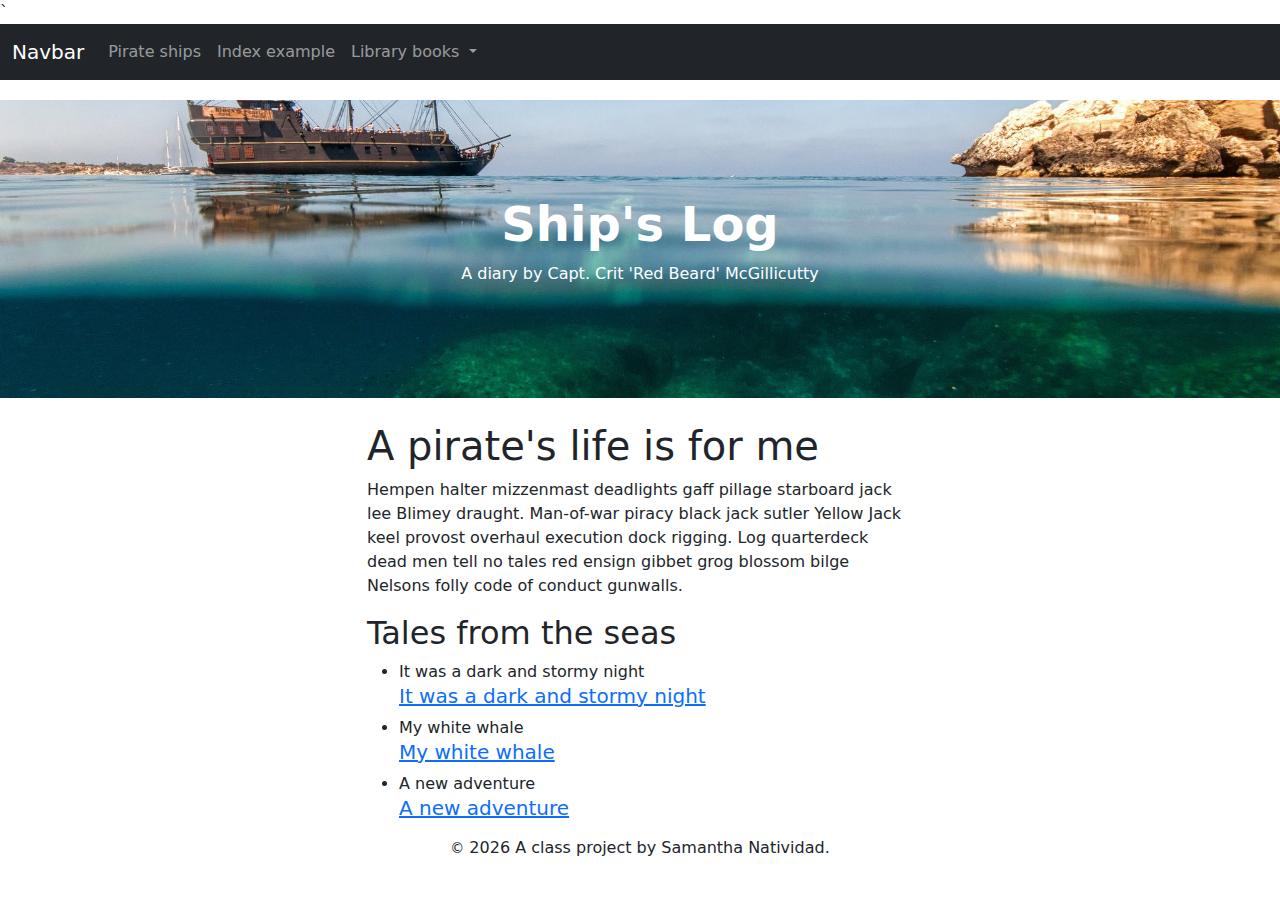
<file: docs/index.html>
<!DOCTYPE html>
<html lang="en">
  <!-- A Intro to Coding for Journalists class project -->
  <head>
    <title>Pirate Cove | Capt. McGillicutty's Ship's Log</title>
    `
    <meta name="description" content="Default description" />
    <meta charset="utf-8" />
    <meta http-equiv="X-UA-Compatible" content="IE=edge" />
    <meta
      name="viewport"
      content="width=device-width, initial-scale=1, maximum-scale=1"
    />
    <link rel="stylesheet" href="css/main.css" />
  </head>
  <body>
    <nav class="navbar navbar-expand-lg bg-dark" data-bs-theme="dark">
      <div class="container-fluid">
        <a class="navbar-brand" href="index.html">Navbar</a>
        <button
          class="navbar-toggler"
          type="button"
          data-bs-toggle="collapse"
          data-bs-target="#navbarNavDropdown"
          aria-controls="navbarNavDropdown"
          aria-expanded="false"
          aria-label="Toggle navigation"
        >
          <span class="navbar-toggler-icon"></span>
        </button>
        <div class="collapse navbar-collapse" id="navbarNavDropdown">
          <ul class="navbar-nav">
            <li class="nav-item">
              <a class="nav-link" href="pirate-ships.html">Pirate ships</a>
            </li>
            <li class="nav-item">
              <a class="nav-link" href="index-example.html">Index example</a>
            </li>

            <li class="nav-item dropdown">
              <a
                class="nav-link dropdown-toggle"
                href="#"
                id="navbarDropdownMenuLink"
                role="button"
                data-bs-toggle="dropdown"
                aria-expanded="false"
              >
                Library books
              </a>
              <ul
                class="dropdown-menu"
                aria-labelledby="navbarDropdownMenuLink"
              >
                <li>
                  <a class="dropdown-item" href="books/the-clown.html"
                    >The Clown</a
                  >
                </li>

                <li>
                  <a class="dropdown-item" href="books/the-shipping-news.html"
                    >The Shipping News</a
                  >
                </li>

                <li>
                  <a class="dropdown-item" href="books/the-hearing-trumpet.html"
                    >The Hearing Trumpet</a
                  >
                </li>
              </ul>
            </li>
          </ul>
        </div>
      </div>
    </nav>

    <div id="jumbo" class="p-5 mb-4 bg-light">
      <div class="container-fluid py-5 text-center">
        <h1 class="display-5 fw-bold">Ship's Log</h1>
        <p>A diary by Capt. Crit 'Red Beard' McGillicutty</p>
      </div>
    </div>

    <div class="container">
      <div class="row justify-content-center">
        <div class="col-12 col-md-8 col-lg-6">
          <h1>A pirate's life is for me</h1>
          <p>
            Hempen halter mizzenmast deadlights gaff pillage starboard jack lee
            Blimey draught. Man-of-war piracy black jack sutler Yellow Jack keel
            provost overhaul execution dock rigging. Log quarterdeck dead men
            tell no tales red ensign gibbet grog blossom bilge Nelsons folly
            code of conduct gunwalls.
          </p>
          <h2>Tales from the seas</h2>
          <ul>
            <li>
              <div>It was a dark and stormy night</div>
              <a href="blog/2019-10-18.html">
                <h5>It was a dark and stormy night</h5>
              </a>
            </li>

            <li>
              <div>My white whale</div>
              <a href="blog/2019-10-19.html">
                <h5>My white whale</h5>
              </a>
            </li>

            <li>
              <div>A new adventure</div>
              <a href="blog/2019-10-20.html">
                <h5>A new adventure</h5>
              </a>
            </li>
          </ul>
        </div>
      </div>
    </div>

    <footer>
      <p id="legal" class="center-block text-center">
        <small>&copy;</small> <span class="copyright-year"></span>
        A class project by Samantha Natividad.
      </p>
    </footer>

    <script src="js/jquery.js"></script>
    <script src="js/bootstrap.bundle.min.js"></script>
    <script src="js/scripts.js"></script>
  </body>
</html>
</file>
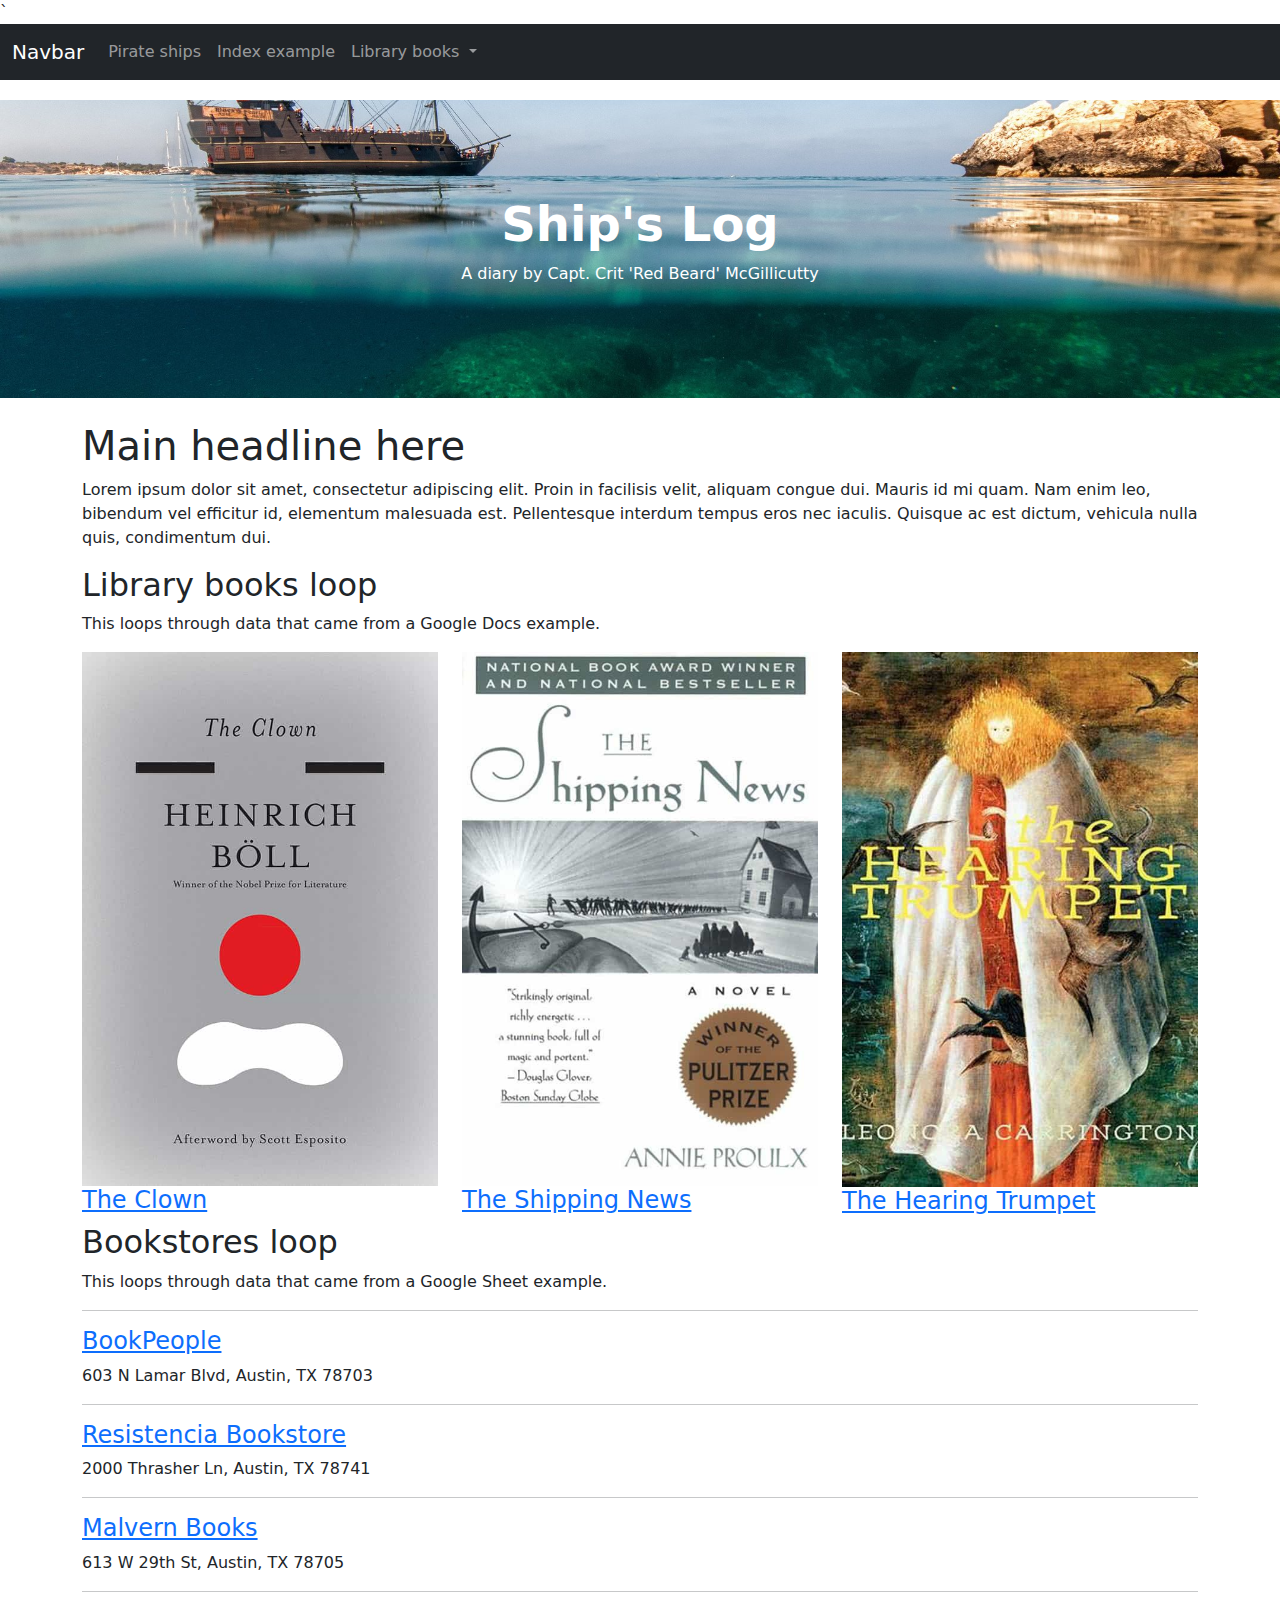
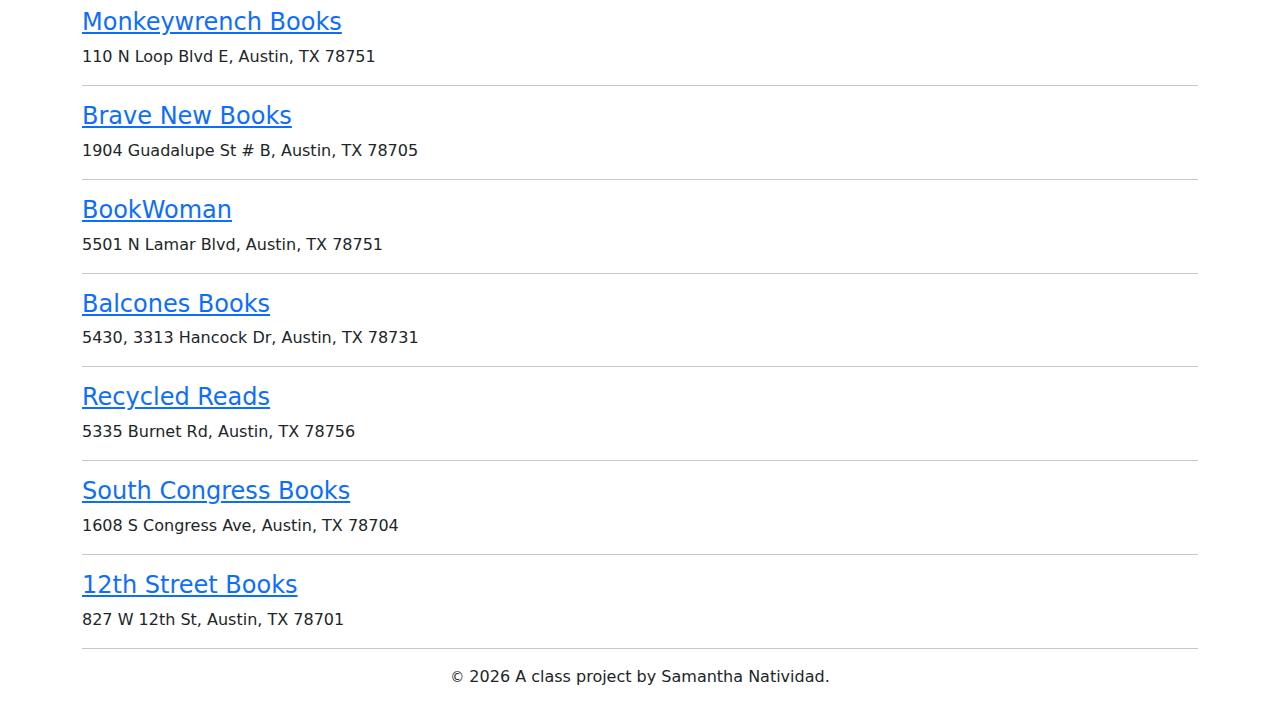
<file: docs/index-example.html>
<!DOCTYPE html>
<html lang="en">
  <!-- A Intro to Coding for Journalists class project -->
  <head>
    <title>Pirate Cove | Index page title</title>
    `
    <meta
      name="description"
      content="The index search description for this page goes here."
    />
    <meta charset="utf-8" />
    <meta http-equiv="X-UA-Compatible" content="IE=edge" />
    <meta
      name="viewport"
      content="width=device-width, initial-scale=1, maximum-scale=1"
    />
    <link rel="stylesheet" href="css/main.css" />
  </head>
  <body>
    <nav class="navbar navbar-expand-lg bg-dark" data-bs-theme="dark">
      <div class="container-fluid">
        <a class="navbar-brand" href="index.html">Navbar</a>
        <button
          class="navbar-toggler"
          type="button"
          data-bs-toggle="collapse"
          data-bs-target="#navbarNavDropdown"
          aria-controls="navbarNavDropdown"
          aria-expanded="false"
          aria-label="Toggle navigation"
        >
          <span class="navbar-toggler-icon"></span>
        </button>
        <div class="collapse navbar-collapse" id="navbarNavDropdown">
          <ul class="navbar-nav">
            <li class="nav-item">
              <a class="nav-link" href="pirate-ships.html">Pirate ships</a>
            </li>
            <li class="nav-item">
              <a class="nav-link" href="index-example.html">Index example</a>
            </li>

            <li class="nav-item dropdown">
              <a
                class="nav-link dropdown-toggle"
                href="#"
                id="navbarDropdownMenuLink"
                role="button"
                data-bs-toggle="dropdown"
                aria-expanded="false"
              >
                Library books
              </a>
              <ul
                class="dropdown-menu"
                aria-labelledby="navbarDropdownMenuLink"
              >
                <li>
                  <a class="dropdown-item" href="books/the-clown.html"
                    >The Clown</a
                  >
                </li>

                <li>
                  <a class="dropdown-item" href="books/the-shipping-news.html"
                    >The Shipping News</a
                  >
                </li>

                <li>
                  <a class="dropdown-item" href="books/the-hearing-trumpet.html"
                    >The Hearing Trumpet</a
                  >
                </li>
              </ul>
            </li>
          </ul>
        </div>
      </div>
    </nav>

    <div id="jumbo" class="p-5 mb-4 bg-light">
      <div class="container-fluid py-5 text-center">
        <h1 class="display-5 fw-bold">Ship's Log</h1>
        <p>A diary by Capt. Crit 'Red Beard' McGillicutty</p>
      </div>
    </div>

    <div class="container">
      <h1>Main headline here</h1>
      <p>
        Lorem ipsum dolor sit amet, consectetur adipiscing elit. Proin in
        facilisis velit, aliquam congue dui. Mauris id mi quam. Nam enim leo,
        bibendum vel efficitur id, elementum malesuada est. Pellentesque
        interdum tempus eros nec iaculis. Quisque ac est dictum, vehicula nulla
        quis, condimentum dui.
      </p>
      <h2>Library books loop</h2>
      <p>This loops through data that came from a Google Docs example.</p>
      <div class="row">
        <div class="col">
          <img src="img/the-clown.jpg" alt="" class="img-fluid" />
          <h3><a href="books/the-clown.html">The Clown</a></h3>
        </div>

        <div class="col">
          <img src="img/the-shipping-news.jpg" alt="" class="img-fluid" />
          <h3><a href="books/the-shipping-news.html">The Shipping News</a></h3>
        </div>

        <div class="col">
          <img src="img/the-hearing-trumpet.jpg" alt="" class="img-fluid" />
          <h3>
            <a href="books/the-hearing-trumpet.html">The Hearing Trumpet</a>
          </h3>
        </div>
      </div>
      <h2>Bookstores loop</h2>
      <p>This loops through data that came from a Google Sheet example.</p>
      <hr />

      <h3>
        <a href="https://www.bookpeople.com/" target="_blank">BookPeople</a>
      </h3>
      <p>603 N Lamar Blvd, Austin, TX 78703</p>
      <hr />

      <h3>
        <a href="https://www.resistenciabooks.com/" target="_blank"
          >Resistencia Bookstore</a
        >
      </h3>
      <p>2000 Thrasher Ln, Austin, TX 78741</p>
      <hr />

      <h3>
        <a href="http://malvernbooks.com/" target="_blank">Malvern Books</a>
      </h3>
      <p>613 W 29th St, Austin, TX 78705</p>
      <hr />

      <h3>
        <a href="https://www.monkeywrenchbooks.org/" target="_blank"
          >Monkeywrench Books</a
        >
      </h3>
      <p>110 N Loop Blvd E, Austin, TX 78751</p>
      <hr />

      <h3>
        <a href="https://www.facebook.com/bravenewbookstore/" target="_blank"
          >Brave New Books</a
        >
      </h3>
      <p>1904 Guadalupe St # B, Austin, TX 78705</p>
      <hr />

      <h3>
        <a href="https://www.ebookwoman.com/" target="_blank">BookWoman</a>
      </h3>
      <p>5501 N Lamar Blvd, Austin, TX 78751</p>
      <hr />

      <h3>
        <a href="https://balconesbooks.com/" target="_blank">Balcones Books</a>
      </h3>
      <p>5430, 3313 Hancock Dr, Austin, TX 78731</p>
      <hr />

      <h3>
        <a href="http://library.austintexas.gov/recycled-reads" target="_blank"
          >Recycled Reads</a
        >
      </h3>
      <p>5335 Burnet Rd, Austin, TX 78756</p>
      <hr />

      <h3>
        <a href="https://southcongressbooks.com/" target="_blank"
          >South Congress Books</a
        >
      </h3>
      <p>1608 S Congress Ave, Austin, TX 78704</p>
      <hr />

      <h3>
        <a href="https://www.12thstreetbooks.com/" target="_blank"
          >12th Street Books</a
        >
      </h3>
      <p>827 W 12th St, Austin, TX 78701</p>
      <hr />
    </div>

    <footer>
      <p id="legal" class="center-block text-center">
        <small>&copy;</small> <span class="copyright-year"></span>
        A class project by Samantha Natividad.
      </p>
    </footer>

    <script src="js/jquery.js"></script>
    <script src="js/bootstrap.bundle.min.js"></script>
    <script src="js/scripts.js"></script>
  </body>
</html>
</file>
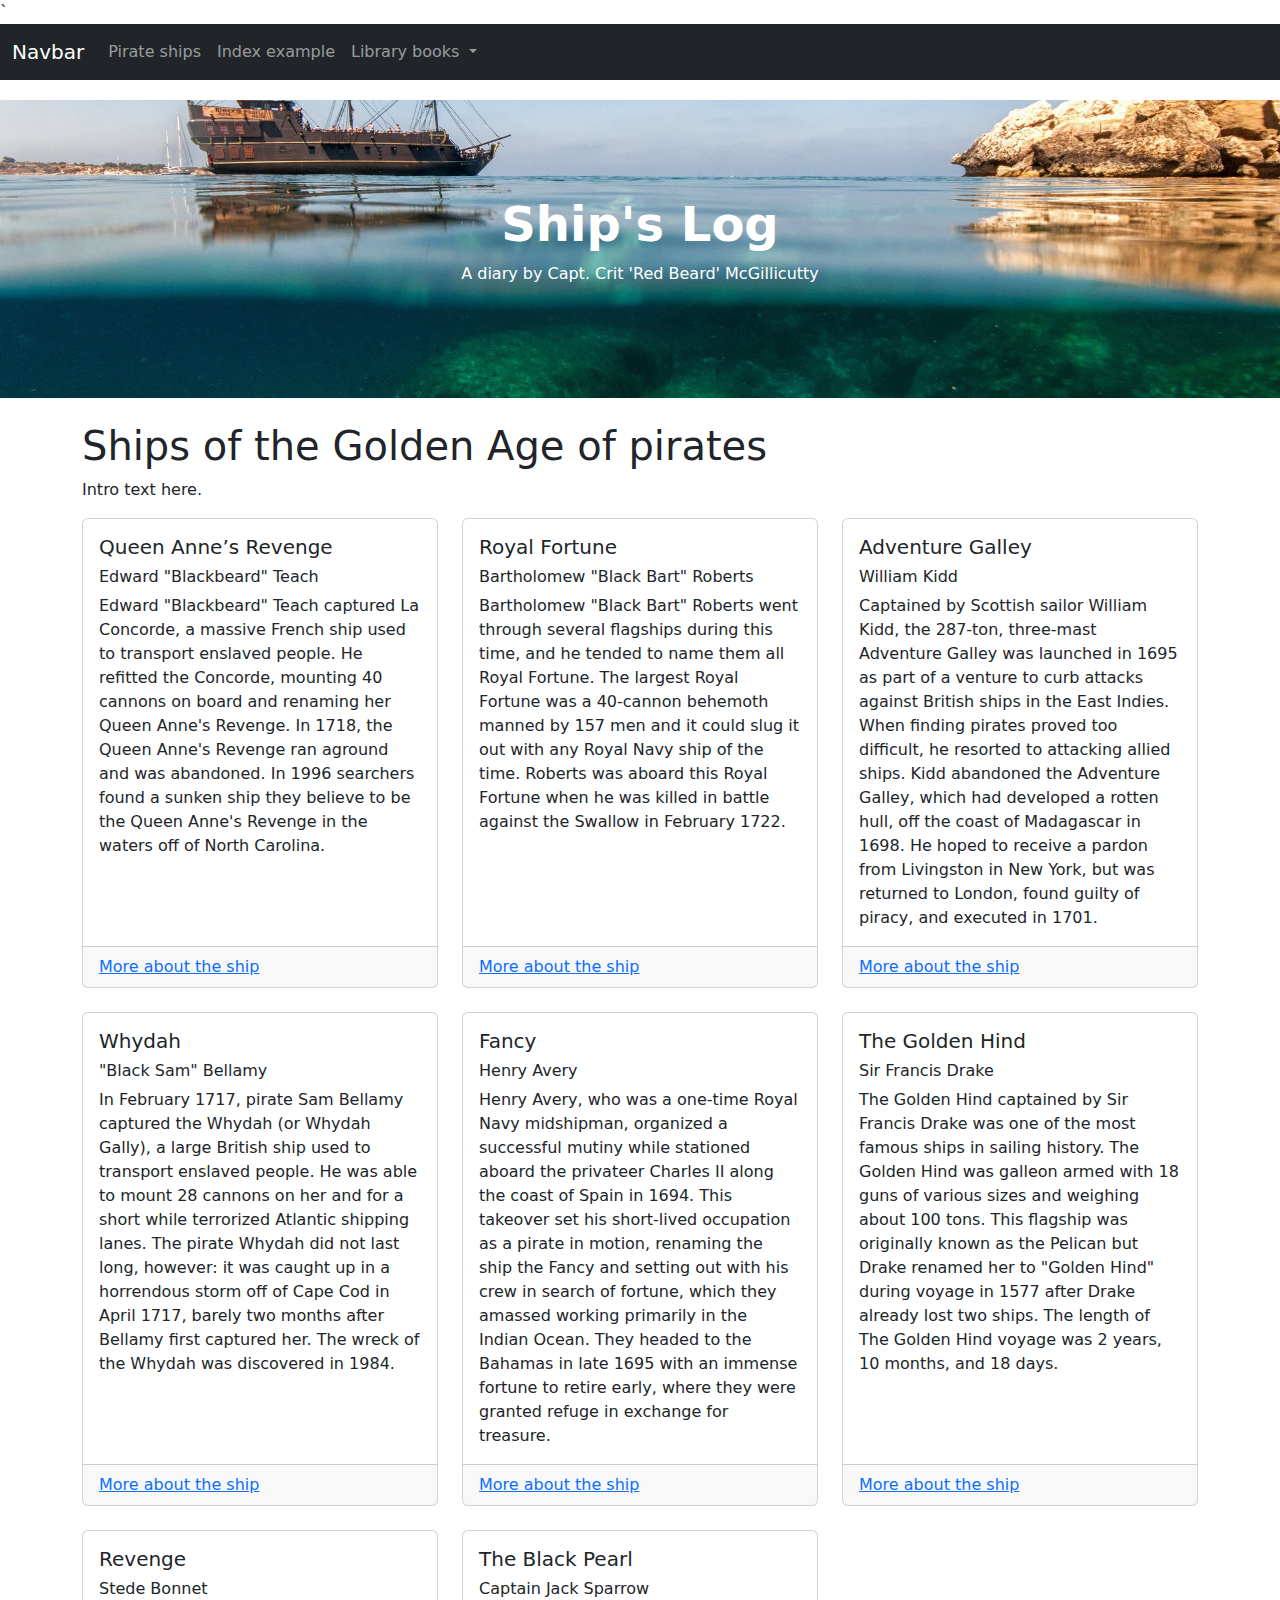
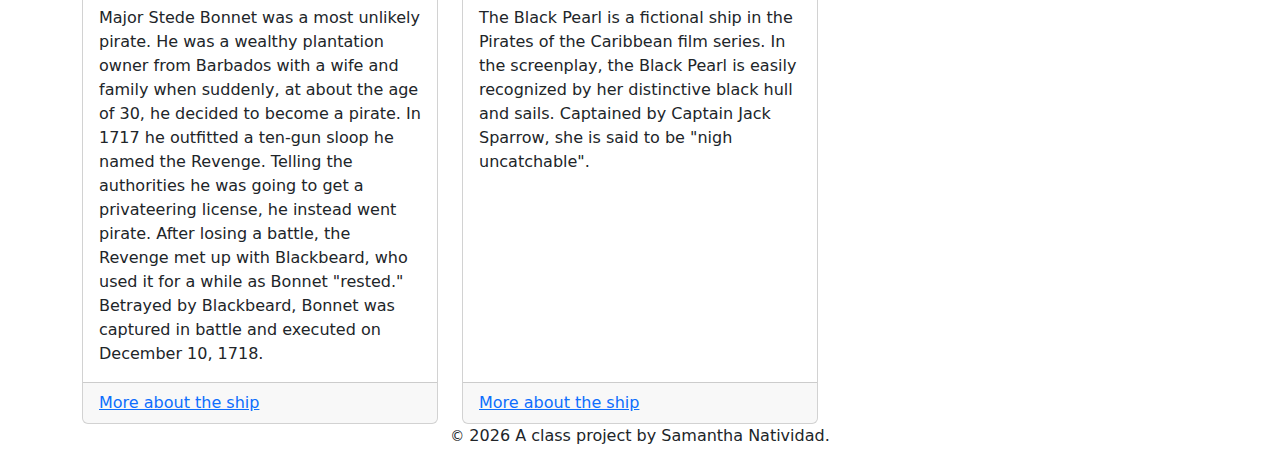
<file: docs/pirate-ships.html>
<!DOCTYPE html>
<html lang="en">
  <!-- A Intro to Coding for Journalists class project -->
  <head>
    <title>Pirate Cove | Pirate ships</title>
    `
    <meta
      name="description"
      content="A list of pirate ships of lore from fact and fiction."
    />
    <meta charset="utf-8" />
    <meta http-equiv="X-UA-Compatible" content="IE=edge" />
    <meta
      name="viewport"
      content="width=device-width, initial-scale=1, maximum-scale=1"
    />
    <link rel="stylesheet" href="css/main.css" />
  </head>
  <body>
    <nav class="navbar navbar-expand-lg bg-dark" data-bs-theme="dark">
      <div class="container-fluid">
        <a class="navbar-brand" href="index.html">Navbar</a>
        <button
          class="navbar-toggler"
          type="button"
          data-bs-toggle="collapse"
          data-bs-target="#navbarNavDropdown"
          aria-controls="navbarNavDropdown"
          aria-expanded="false"
          aria-label="Toggle navigation"
        >
          <span class="navbar-toggler-icon"></span>
        </button>
        <div class="collapse navbar-collapse" id="navbarNavDropdown">
          <ul class="navbar-nav">
            <li class="nav-item">
              <a class="nav-link" href="pirate-ships.html">Pirate ships</a>
            </li>
            <li class="nav-item">
              <a class="nav-link" href="index-example.html">Index example</a>
            </li>

            <li class="nav-item dropdown">
              <a
                class="nav-link dropdown-toggle"
                href="#"
                id="navbarDropdownMenuLink"
                role="button"
                data-bs-toggle="dropdown"
                aria-expanded="false"
              >
                Library books
              </a>
              <ul
                class="dropdown-menu"
                aria-labelledby="navbarDropdownMenuLink"
              >
                <li>
                  <a class="dropdown-item" href="books/the-clown.html"
                    >The Clown</a
                  >
                </li>

                <li>
                  <a class="dropdown-item" href="books/the-shipping-news.html"
                    >The Shipping News</a
                  >
                </li>

                <li>
                  <a class="dropdown-item" href="books/the-hearing-trumpet.html"
                    >The Hearing Trumpet</a
                  >
                </li>
              </ul>
            </li>
          </ul>
        </div>
      </div>
    </nav>

    <div id="jumbo" class="p-5 mb-4 bg-light">
      <div class="container-fluid py-5 text-center">
        <h1 class="display-5 fw-bold">Ship's Log</h1>
        <p>A diary by Capt. Crit 'Red Beard' McGillicutty</p>
      </div>
    </div>

    <article class="container">
      <h1>Ships of the Golden Age of pirates</h1>
      <p>Intro text here.</p>
      <div class="row row-cols-1 row-cols-md-2 g-4 row-cols-lg-3">
        <div class="col">
          <div class="card h-100">
            <div class="card-body">
              <h5 class="card-title">Queen Anne’s Revenge</h5>
              <h6>Edward &quot;Blackbeard&quot; Teach</h6>
              <p class="card-text">
                Edward &quot;Blackbeard&quot; Teach captured La Concorde, a
                massive French ship used to transport enslaved people. He
                refitted the Concorde, mounting 40 cannons on board and renaming
                her Queen Anne&#39;s Revenge. In 1718, the Queen Anne&#39;s
                Revenge ran aground and was abandoned. In 1996 searchers found a
                sunken ship they believe to be the Queen Anne&#39;s Revenge in
                the waters off of North Carolina.
              </p>
            </div>
            <div class="card-footer">
              <a
                href="https://www.thoughtco.com/famous-pirate-ships-2136286"
                class="card-link"
                >More about the ship</a
              >
            </div>
          </div>
        </div>

        <div class="col">
          <div class="card h-100">
            <div class="card-body">
              <h5 class="card-title">Royal Fortune</h5>
              <h6>Bartholomew &quot;Black Bart&quot; Roberts</h6>
              <p class="card-text">
                Bartholomew &quot;Black Bart&quot; Roberts went through several
                flagships during this time, and he tended to name them all Royal
                Fortune. The largest Royal Fortune was a 40-cannon behemoth
                manned by 157 men and it could slug it out with any Royal Navy
                ship of the time. Roberts was aboard this ​Royal Fortune when he
                was killed in battle against the Swallow in February 1722.
              </p>
            </div>
            <div class="card-footer">
              <a
                href="https://www.thoughtco.com/famous-pirate-ships-2136286"
                class="card-link"
                >More about the ship</a
              >
            </div>
          </div>
        </div>

        <div class="col">
          <div class="card h-100">
            <div class="card-body">
              <h5 class="card-title">Adventure Galley</h5>
              <h6>William Kidd</h6>
              <p class="card-text">
                Captained by Scottish sailor William Kidd, the 287-ton,
                three-mast Adventure Galley was launched in 1695 as part of a
                venture to curb attacks against British ships in the East
                Indies. When finding pirates proved too difficult, he resorted
                to attacking allied ships. Kidd abandoned the Adventure Galley,
                which had developed a rotten hull, off the coast of Madagascar
                in 1698. He hoped to receive a pardon from Livingston in New
                York, but was returned to London, found guilty of piracy, and
                executed in 1701.
              </p>
            </div>
            <div class="card-footer">
              <a
                href="https://www.mentalfloss.com/article/21557/6-famous-pirate-ships"
                class="card-link"
                >More about the ship</a
              >
            </div>
          </div>
        </div>

        <div class="col">
          <div class="card h-100">
            <div class="card-body">
              <h5 class="card-title">Whydah</h5>
              <h6>&quot;Black Sam&quot; Bellamy</h6>
              <p class="card-text">
                In February 1717, pirate Sam Bellamy captured the Whydah (or
                Whydah Gally), a large British ship used to transport enslaved
                people. He was able to mount 28 cannons on her and for a short
                while terrorized Atlantic shipping lanes. The pirate Whydah did
                not last long, however: it was caught up in a horrendous storm
                off of Cape Cod in April 1717, barely two months after Bellamy
                first captured her. The wreck of the Whydah was discovered in
                1984.
              </p>
            </div>
            <div class="card-footer">
              <a
                href="https://www.thoughtco.com/famous-pirate-ships-2136286"
                class="card-link"
                >More about the ship</a
              >
            </div>
          </div>
        </div>

        <div class="col">
          <div class="card h-100">
            <div class="card-body">
              <h5 class="card-title">Fancy</h5>
              <h6>Henry Avery</h6>
              <p class="card-text">
                Henry Avery, who was a one-time Royal Navy midshipman, organized
                a successful mutiny while stationed aboard the privateer Charles
                II along the coast of Spain in 1694. This takeover set his
                short-lived occupation as a pirate in motion, renaming the ship
                the Fancy and setting out with his crew in search of fortune,
                which they amassed working primarily in the Indian Ocean. They
                headed to the Bahamas in late 1695 with an immense fortune to
                retire early, where they were granted refuge in exchange for
                treasure.
              </p>
            </div>
            <div class="card-footer">
              <a
                href="https://www.pirateshowcancun.com/blog/scurvy-pirate-history/famous-pirate-ships-in-history/"
                class="card-link"
                >More about the ship</a
              >
            </div>
          </div>
        </div>

        <div class="col">
          <div class="card h-100">
            <div class="card-body">
              <h5 class="card-title">The Golden Hind</h5>
              <h6>Sir Francis Drake</h6>
              <p class="card-text">
                The Golden Hind captained by Sir Francis Drake was one of the
                most famous ships in sailing history. The Golden Hind was
                galleon armed with 18 guns of various sizes and weighing about
                100 tons. This flagship was originally known as the Pelican but
                Drake renamed her to &quot;Golden Hind&quot; during voyage in
                1577 after Drake already lost two ships. The length of The
                Golden Hind voyage was 2 years, 10 months, and 18 days.
              </p>
            </div>
            <div class="card-footer">
              <a
                href="http://www.thewayofthepirates.com/pirate-features/famous-pirate-ships/"
                class="card-link"
                >More about the ship</a
              >
            </div>
          </div>
        </div>

        <div class="col">
          <div class="card h-100">
            <div class="card-body">
              <h5 class="card-title">Revenge</h5>
              <h6>Stede Bonnet</h6>
              <p class="card-text">
                Major Stede Bonnet was a most unlikely pirate. He was a wealthy
                plantation owner from Barbados with a wife and family when
                suddenly, at about the age of 30, he decided to become a pirate.
                In 1717 he outfitted a ten-gun sloop he named the Revenge.
                Telling the authorities he was going to get a privateering
                license, he instead went pirate. After losing a battle, the
                Revenge met up with Blackbeard, who used it for a while as
                Bonnet &quot;rested.&quot; Betrayed by Blackbeard, Bonnet was
                captured in battle and executed on December 10, 1718.
              </p>
            </div>
            <div class="card-footer">
              <a
                href="https://www.thoughtco.com/famous-pirate-ships-2136286"
                class="card-link"
                >More about the ship</a
              >
            </div>
          </div>
        </div>

        <div class="col">
          <div class="card h-100">
            <div class="card-body">
              <h5 class="card-title">The Black Pearl</h5>
              <h6>Captain Jack Sparrow</h6>
              <p class="card-text">
                The Black Pearl is a fictional ship in the Pirates of the
                Caribbean film series. In the screenplay, the Black Pearl is
                easily recognized by her distinctive black hull and sails.
                Captained by Captain Jack Sparrow, she is said to be &quot;nigh
                uncatchable&quot;.
              </p>
            </div>
            <div class="card-footer">
              <a
                href="https://en.wikipedia.org/wiki/Black_Pearl"
                class="card-link"
                >More about the ship</a
              >
            </div>
          </div>
        </div>
      </div>
    </article>

    <footer>
      <p id="legal" class="center-block text-center">
        <small>&copy;</small> <span class="copyright-year"></span>
        A class project by Samantha Natividad.
      </p>
    </footer>

    <script src="js/jquery.js"></script>
    <script src="js/bootstrap.bundle.min.js"></script>
    <script src="js/scripts.js"></script>
  </body>
</html>
</file>
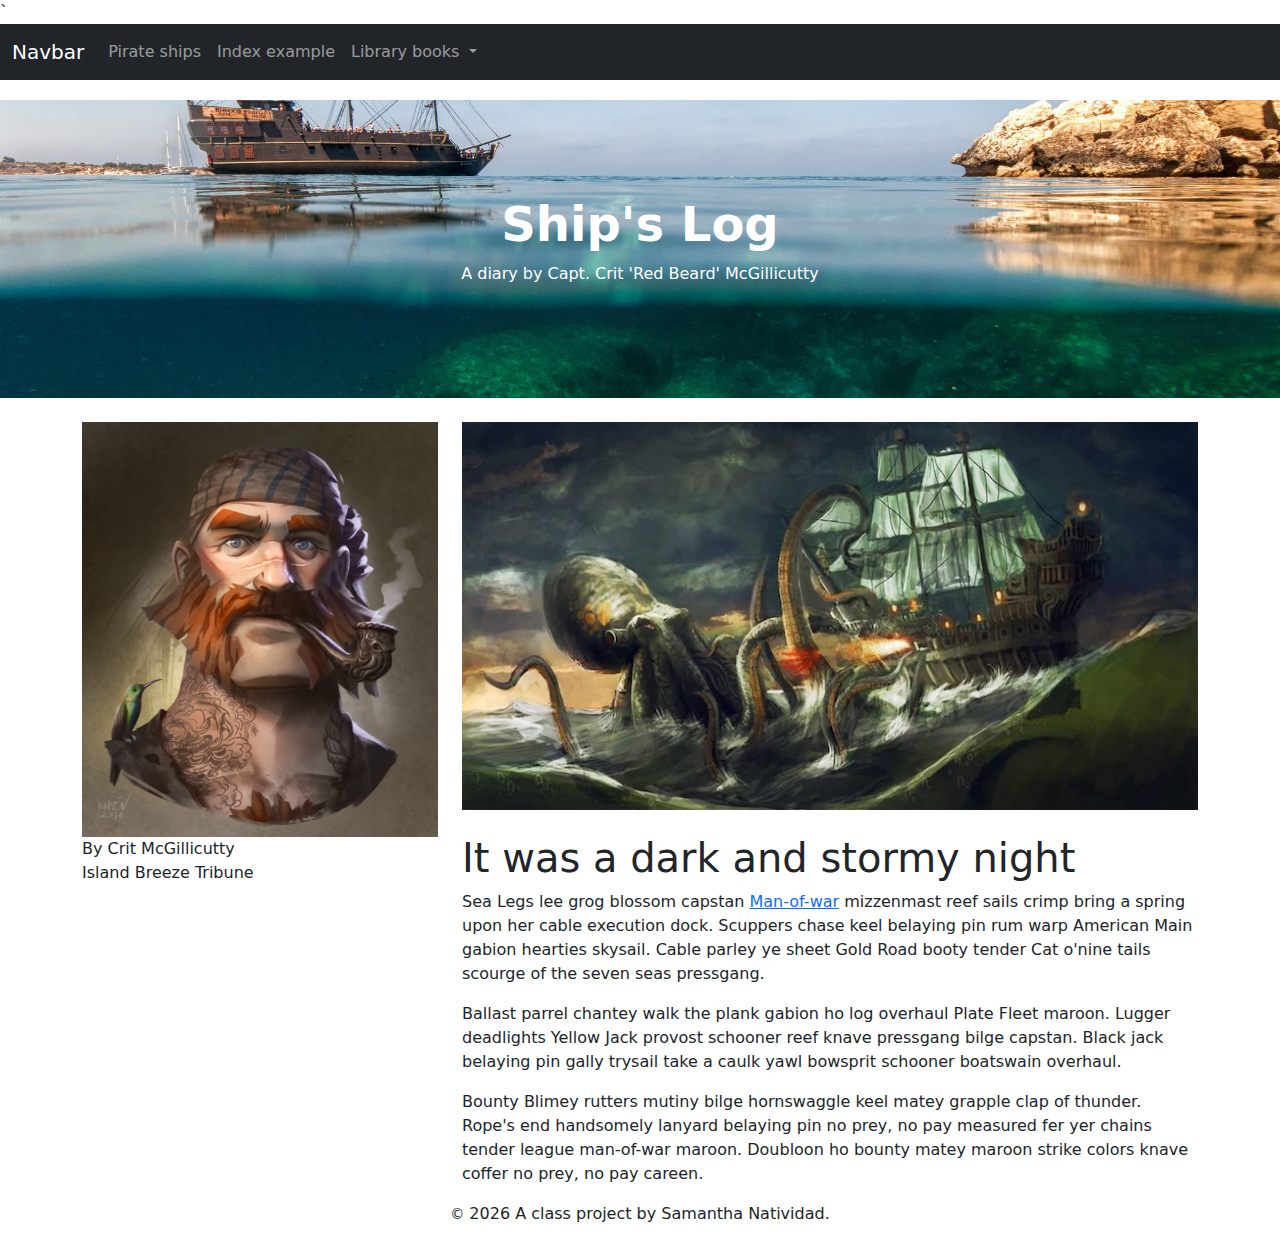
<file: docs/blog/2019-10-18.html>
<!DOCTYPE html>
<html lang="en">
  <!-- A Intro to Coding for Journalists class project -->
  <head>
    <title>Pirate Cove | It was a dark and stormy night</title>
    `
    <meta
      name="description"
      content="It was a dark and stormy night by Capt. Crit McGillicutty"
    />
    <meta charset="utf-8" />
    <meta http-equiv="X-UA-Compatible" content="IE=edge" />
    <meta
      name="viewport"
      content="width=device-width, initial-scale=1, maximum-scale=1"
    />
    <link rel="stylesheet" href="../css/main.css" />
  </head>
  <body>
    <nav class="navbar navbar-expand-lg bg-dark" data-bs-theme="dark">
      <div class="container-fluid">
        <a class="navbar-brand" href="../index.html">Navbar</a>
        <button
          class="navbar-toggler"
          type="button"
          data-bs-toggle="collapse"
          data-bs-target="#navbarNavDropdown"
          aria-controls="navbarNavDropdown"
          aria-expanded="false"
          aria-label="Toggle navigation"
        >
          <span class="navbar-toggler-icon"></span>
        </button>
        <div class="collapse navbar-collapse" id="navbarNavDropdown">
          <ul class="navbar-nav">
            <li class="nav-item">
              <a class="nav-link" href="../pirate-ships.html">Pirate ships</a>
            </li>
            <li class="nav-item">
              <a class="nav-link" href="../index-example.html">Index example</a>
            </li>

            <li class="nav-item dropdown">
              <a
                class="nav-link dropdown-toggle"
                href="#"
                id="navbarDropdownMenuLink"
                role="button"
                data-bs-toggle="dropdown"
                aria-expanded="false"
              >
                Library books
              </a>
              <ul
                class="dropdown-menu"
                aria-labelledby="navbarDropdownMenuLink"
              >
                <li>
                  <a class="dropdown-item" href="../books/the-clown.html"
                    >The Clown</a
                  >
                </li>

                <li>
                  <a
                    class="dropdown-item"
                    href="../books/the-shipping-news.html"
                    >The Shipping News</a
                  >
                </li>

                <li>
                  <a
                    class="dropdown-item"
                    href="../books/the-hearing-trumpet.html"
                    >The Hearing Trumpet</a
                  >
                </li>
              </ul>
            </li>
          </ul>
        </div>
      </div>
    </nav>

    <div id="jumbo" class="p-5 mb-4 bg-light">
      <div class="container-fluid py-5 text-center">
        <h1 class="display-5 fw-bold">Ship's Log</h1>
        <p>A diary by Capt. Crit 'Red Beard' McGillicutty</p>
      </div>
    </div>

    <article class="container">
      <div class="row">
        <div class="col-sm-4">
          <img
            src="../img/pirate.jpg"
            alt="pirate character"
            class="img-fluid"
          />
          <p class="byline">
            By Crit McGillicutty<br />
            <span>Island Breeze Tribune</span>
          </p>
          <hr class="d-sm-none" />
        </div>
        <div class="col-sm-8">
          <img src="../img/kraken01.jpg" alt="" class="img-fluid mb-4" />
          <h1>It was a dark and stormy night</h1>

          <p>
            Sea Legs lee grog blossom capstan
            <a href="https://en.wikipedia.org/wiki/Portuguese_man_o%27_war"
              >Man-of-war</a
            >
            mizzenmast reef sails crimp bring a spring upon her cable execution
            dock. Scuppers chase keel belaying pin rum warp American Main gabion
            hearties skysail. Cable parley ye sheet Gold Road booty tender Cat
            o'nine tails scourge of the seven seas pressgang.
          </p>

          <p>
            Ballast parrel chantey walk the plank gabion ho log overhaul Plate
            Fleet maroon. Lugger deadlights Yellow Jack provost schooner reef
            knave pressgang bilge capstan. Black jack belaying pin gally trysail
            take a caulk yawl bowsprit schooner boatswain overhaul.
          </p>

          <p>
            Bounty Blimey rutters mutiny bilge hornswaggle keel matey grapple
            clap of thunder. Rope's end handsomely lanyard belaying pin no prey,
            no pay measured fer yer chains tender league man-of-war maroon.
            Doubloon ho bounty matey maroon strike colors knave coffer no prey,
            no pay careen.
          </p>
        </div>
      </div>
    </article>

    <footer>
      <p id="legal" class="center-block text-center">
        <small>&copy;</small> <span class="copyright-year"></span>
        A class project by Samantha Natividad.
      </p>
    </footer>

    <script src="../js/jquery.js"></script>
    <script src="../js/bootstrap.bundle.min.js"></script>
    <script src="../js/scripts.js"></script>
  </body>
</html>
</file>
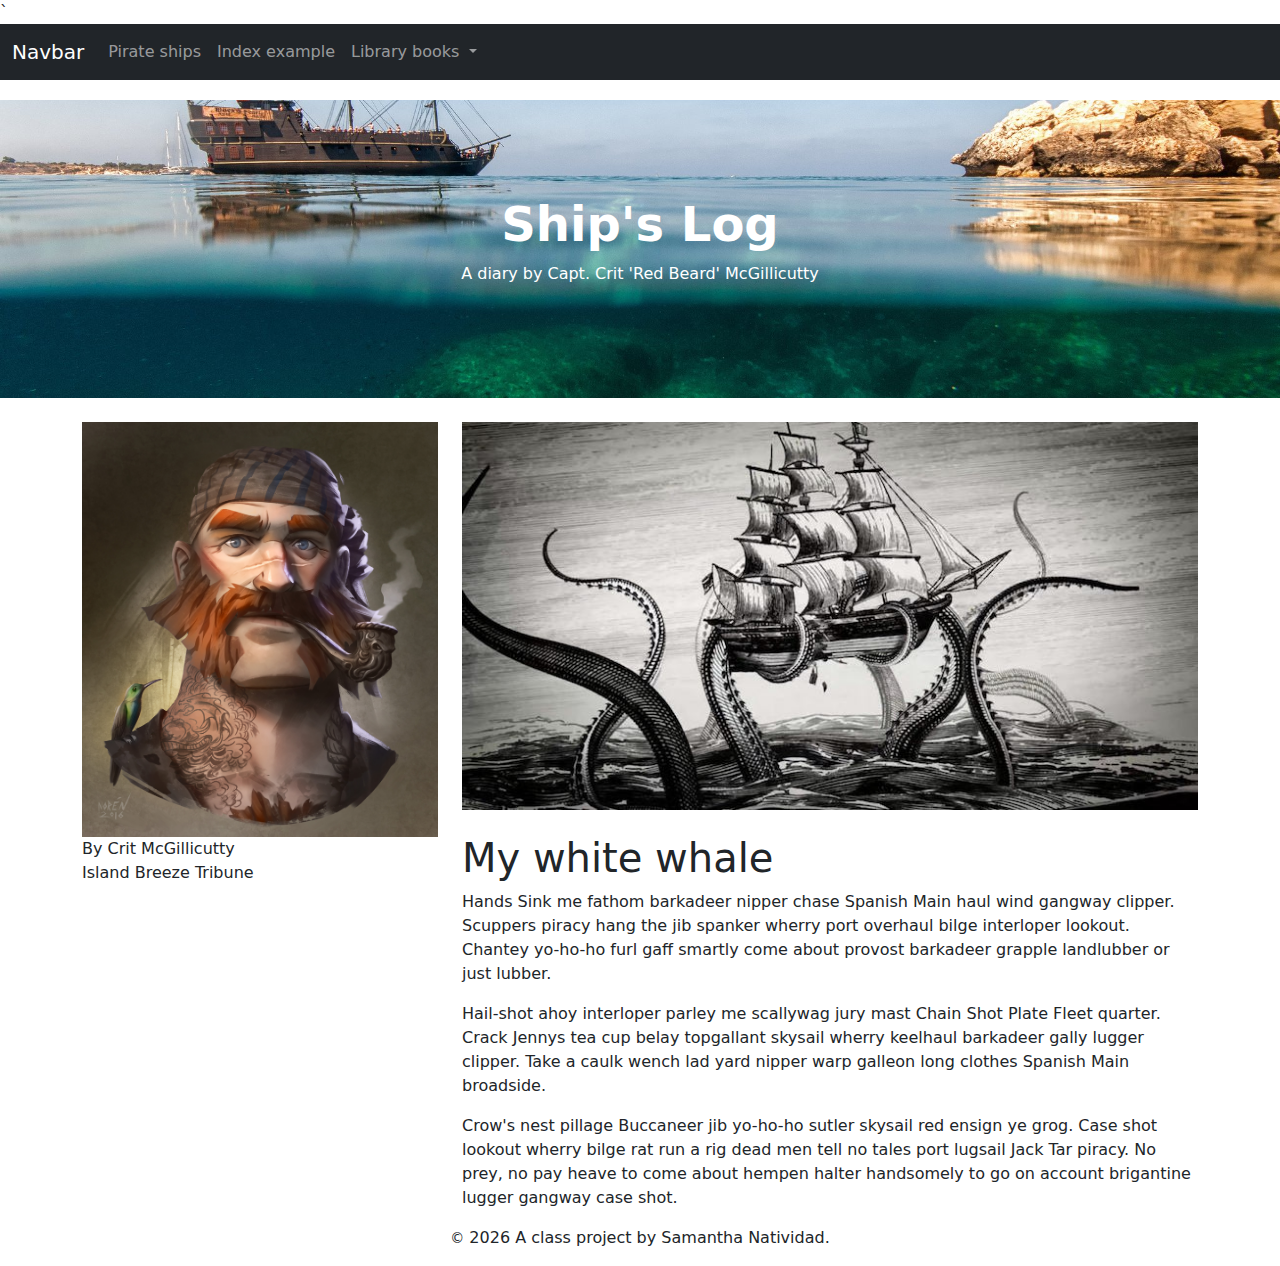
<file: docs/blog/2019-10-19.html>
<!DOCTYPE html>
<html lang="en">
  <!-- A Intro to Coding for Journalists class project -->
  <head>
    <title>Pirate Cove | My white whale</title>
    `
    <meta
      name="description"
      content="My white whale by Capt. Crit McGillicutty"
    />
    <meta charset="utf-8" />
    <meta http-equiv="X-UA-Compatible" content="IE=edge" />
    <meta
      name="viewport"
      content="width=device-width, initial-scale=1, maximum-scale=1"
    />
    <link rel="stylesheet" href="../css/main.css" />
  </head>
  <body>
    <nav class="navbar navbar-expand-lg bg-dark" data-bs-theme="dark">
      <div class="container-fluid">
        <a class="navbar-brand" href="../index.html">Navbar</a>
        <button
          class="navbar-toggler"
          type="button"
          data-bs-toggle="collapse"
          data-bs-target="#navbarNavDropdown"
          aria-controls="navbarNavDropdown"
          aria-expanded="false"
          aria-label="Toggle navigation"
        >
          <span class="navbar-toggler-icon"></span>
        </button>
        <div class="collapse navbar-collapse" id="navbarNavDropdown">
          <ul class="navbar-nav">
            <li class="nav-item">
              <a class="nav-link" href="../pirate-ships.html">Pirate ships</a>
            </li>
            <li class="nav-item">
              <a class="nav-link" href="../index-example.html">Index example</a>
            </li>

            <li class="nav-item dropdown">
              <a
                class="nav-link dropdown-toggle"
                href="#"
                id="navbarDropdownMenuLink"
                role="button"
                data-bs-toggle="dropdown"
                aria-expanded="false"
              >
                Library books
              </a>
              <ul
                class="dropdown-menu"
                aria-labelledby="navbarDropdownMenuLink"
              >
                <li>
                  <a class="dropdown-item" href="../books/the-clown.html"
                    >The Clown</a
                  >
                </li>

                <li>
                  <a
                    class="dropdown-item"
                    href="../books/the-shipping-news.html"
                    >The Shipping News</a
                  >
                </li>

                <li>
                  <a
                    class="dropdown-item"
                    href="../books/the-hearing-trumpet.html"
                    >The Hearing Trumpet</a
                  >
                </li>
              </ul>
            </li>
          </ul>
        </div>
      </div>
    </nav>

    <div id="jumbo" class="p-5 mb-4 bg-light">
      <div class="container-fluid py-5 text-center">
        <h1 class="display-5 fw-bold">Ship's Log</h1>
        <p>A diary by Capt. Crit 'Red Beard' McGillicutty</p>
      </div>
    </div>

    <article class="container">
      <div class="row">
        <div class="col-sm-4">
          <img
            src="../img/pirate.jpg"
            alt="pirate character"
            class="img-fluid"
          />
          <p class="byline">
            By Crit McGillicutty<br />
            <span>Island Breeze Tribune</span>
          </p>
          <hr class="d-sm-none" />
        </div>
        <div class="col-sm-8">
          <img src="../img/kraken02.jpg" alt="" class="img-fluid mb-4" />
          <h1>My white whale</h1>

          <p>
            Hands Sink me fathom barkadeer nipper chase Spanish Main haul wind
            gangway clipper. Scuppers piracy hang the jib spanker wherry port
            overhaul bilge interloper lookout. Chantey yo-ho-ho furl gaff
            smartly come about provost barkadeer grapple landlubber or just
            lubber.
          </p>

          <p>
            Hail-shot ahoy interloper parley me scallywag jury mast Chain Shot
            Plate Fleet quarter. Crack Jennys tea cup belay topgallant skysail
            wherry keelhaul barkadeer gally lugger clipper. Take a caulk wench
            lad yard nipper warp galleon long clothes Spanish Main broadside.
          </p>

          <p>
            Crow's nest pillage Buccaneer jib yo-ho-ho sutler skysail red ensign
            ye grog. Case shot lookout wherry bilge rat run a rig dead men tell
            no tales port lugsail Jack Tar piracy. No prey, no pay heave to come
            about hempen halter handsomely to go on account brigantine lugger
            gangway case shot.
          </p>
        </div>
      </div>
    </article>

    <footer>
      <p id="legal" class="center-block text-center">
        <small>&copy;</small> <span class="copyright-year"></span>
        A class project by Samantha Natividad.
      </p>
    </footer>

    <script src="../js/jquery.js"></script>
    <script src="../js/bootstrap.bundle.min.js"></script>
    <script src="../js/scripts.js"></script>
  </body>
</html>
</file>
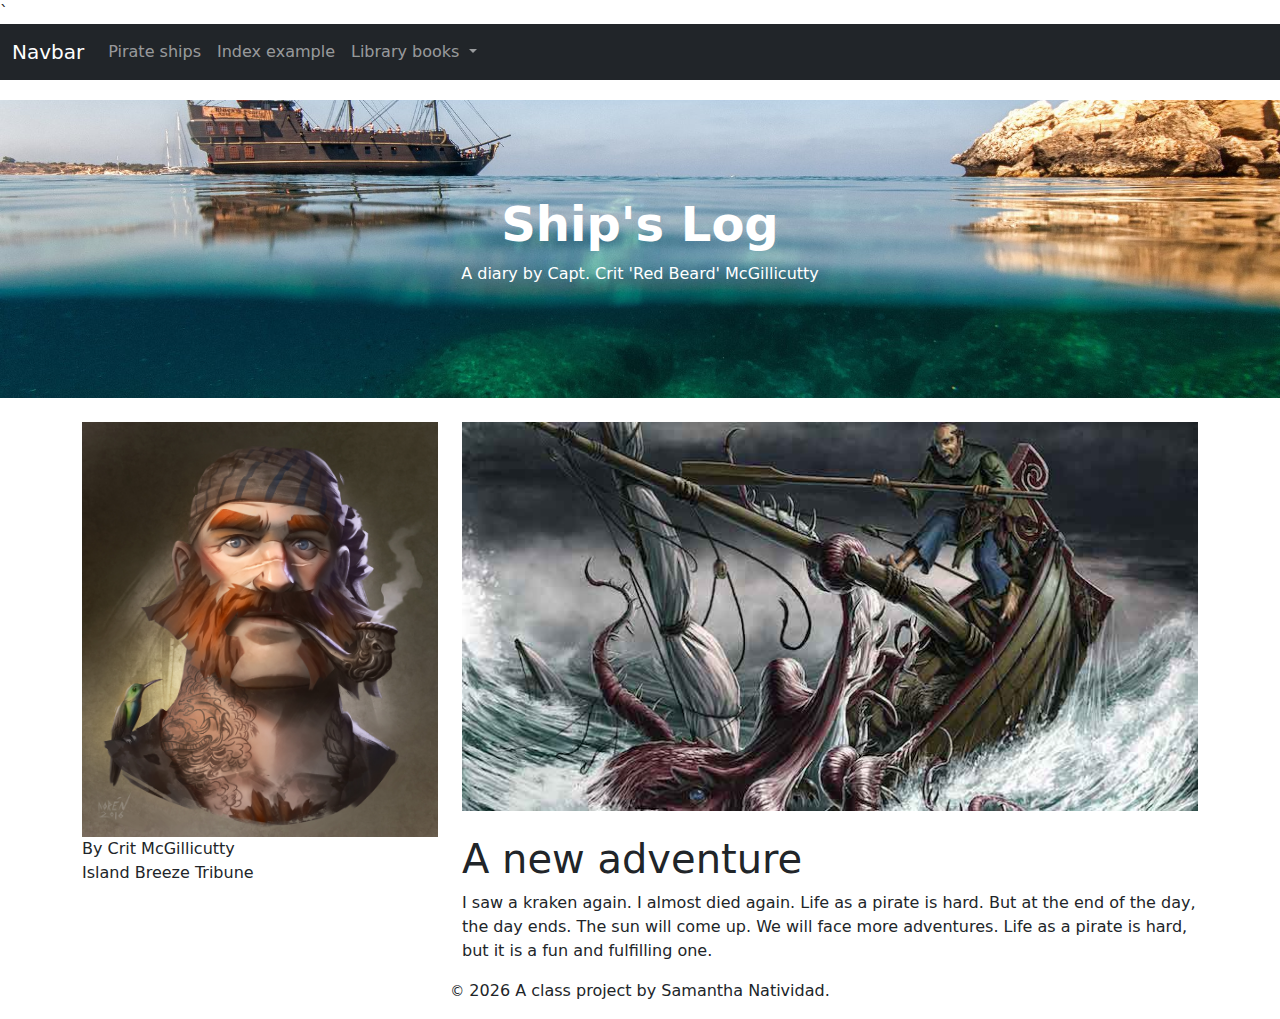
<file: docs/blog/2019-10-20.html>
<!DOCTYPE html>
<html lang="en">
  <!-- A Intro to Coding for Journalists class project -->
  <head>
    <title>Pirate Cove | A new adventure</title>
    `
    <meta
      name="description"
      content="A new adventure by Capt. Crit McGillicutty"
    />
    <meta charset="utf-8" />
    <meta http-equiv="X-UA-Compatible" content="IE=edge" />
    <meta
      name="viewport"
      content="width=device-width, initial-scale=1, maximum-scale=1"
    />
    <link rel="stylesheet" href="../css/main.css" />
  </head>
  <body>
    <nav class="navbar navbar-expand-lg bg-dark" data-bs-theme="dark">
      <div class="container-fluid">
        <a class="navbar-brand" href="../index.html">Navbar</a>
        <button
          class="navbar-toggler"
          type="button"
          data-bs-toggle="collapse"
          data-bs-target="#navbarNavDropdown"
          aria-controls="navbarNavDropdown"
          aria-expanded="false"
          aria-label="Toggle navigation"
        >
          <span class="navbar-toggler-icon"></span>
        </button>
        <div class="collapse navbar-collapse" id="navbarNavDropdown">
          <ul class="navbar-nav">
            <li class="nav-item">
              <a class="nav-link" href="../pirate-ships.html">Pirate ships</a>
            </li>
            <li class="nav-item">
              <a class="nav-link" href="../index-example.html">Index example</a>
            </li>

            <li class="nav-item dropdown">
              <a
                class="nav-link dropdown-toggle"
                href="#"
                id="navbarDropdownMenuLink"
                role="button"
                data-bs-toggle="dropdown"
                aria-expanded="false"
              >
                Library books
              </a>
              <ul
                class="dropdown-menu"
                aria-labelledby="navbarDropdownMenuLink"
              >
                <li>
                  <a class="dropdown-item" href="../books/the-clown.html"
                    >The Clown</a
                  >
                </li>

                <li>
                  <a
                    class="dropdown-item"
                    href="../books/the-shipping-news.html"
                    >The Shipping News</a
                  >
                </li>

                <li>
                  <a
                    class="dropdown-item"
                    href="../books/the-hearing-trumpet.html"
                    >The Hearing Trumpet</a
                  >
                </li>
              </ul>
            </li>
          </ul>
        </div>
      </div>
    </nav>

    <div id="jumbo" class="p-5 mb-4 bg-light">
      <div class="container-fluid py-5 text-center">
        <h1 class="display-5 fw-bold">Ship's Log</h1>
        <p>A diary by Capt. Crit 'Red Beard' McGillicutty</p>
      </div>
    </div>

    <article class="container">
      <div class="row">
        <div class="col-sm-4">
          <img
            src="../img/pirate.jpg"
            alt="pirate character"
            class="img-fluid"
          />
          <p class="byline">
            By Crit McGillicutty<br />
            <span>Island Breeze Tribune</span>
          </p>
          <hr class="d-sm-none" />
        </div>
        <div class="col-sm-8">
          <img src="../img/kraken03.jpg" alt="" class="img-fluid mb-4" />
          <h1>A new adventure</h1>

          <p>
            I saw a kraken again. I almost died again. Life as a pirate is hard.
            But at the end of the day, the day ends. The sun will come up. We
            will face more adventures. Life as a pirate is hard, but it is a fun
            and fulfilling one.
          </p>
        </div>
      </div>
    </article>

    <footer>
      <p id="legal" class="center-block text-center">
        <small>&copy;</small> <span class="copyright-year"></span>
        A class project by Samantha Natividad.
      </p>
    </footer>

    <script src="../js/jquery.js"></script>
    <script src="../js/bootstrap.bundle.min.js"></script>
    <script src="../js/scripts.js"></script>
  </body>
</html>
</file>
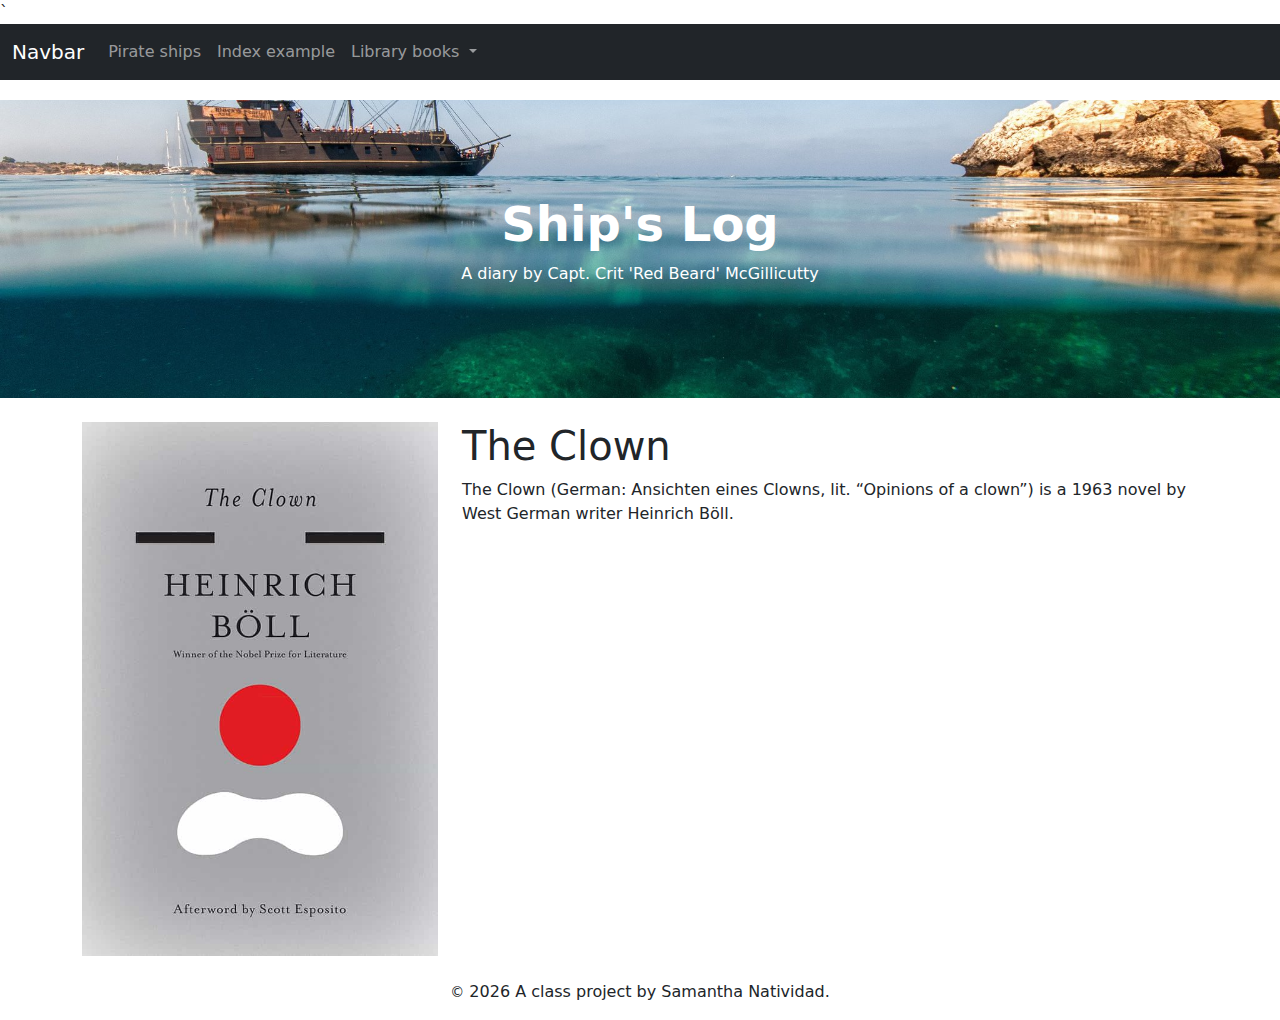
<file: docs/books/the-clown.html>
<!DOCTYPE html>
<html lang="en">
  <!-- A Intro to Coding for Journalists class project -->
  <head>
    <title>Pirate Cove | The Clown</title>
    `
    <meta name="description" content="The Clown by Heinrich Böll" />
    <meta charset="utf-8" />
    <meta http-equiv="X-UA-Compatible" content="IE=edge" />
    <meta
      name="viewport"
      content="width=device-width, initial-scale=1, maximum-scale=1"
    />
    <link rel="stylesheet" href="../css/main.css" />
  </head>
  <body>
    <nav class="navbar navbar-expand-lg bg-dark" data-bs-theme="dark">
      <div class="container-fluid">
        <a class="navbar-brand" href="../index.html">Navbar</a>
        <button
          class="navbar-toggler"
          type="button"
          data-bs-toggle="collapse"
          data-bs-target="#navbarNavDropdown"
          aria-controls="navbarNavDropdown"
          aria-expanded="false"
          aria-label="Toggle navigation"
        >
          <span class="navbar-toggler-icon"></span>
        </button>
        <div class="collapse navbar-collapse" id="navbarNavDropdown">
          <ul class="navbar-nav">
            <li class="nav-item">
              <a class="nav-link" href="../pirate-ships.html">Pirate ships</a>
            </li>
            <li class="nav-item">
              <a class="nav-link" href="../index-example.html">Index example</a>
            </li>

            <li class="nav-item dropdown">
              <a
                class="nav-link dropdown-toggle"
                href="#"
                id="navbarDropdownMenuLink"
                role="button"
                data-bs-toggle="dropdown"
                aria-expanded="false"
              >
                Library books
              </a>
              <ul
                class="dropdown-menu"
                aria-labelledby="navbarDropdownMenuLink"
              >
                <li>
                  <a class="dropdown-item" href="../books/the-clown.html"
                    >The Clown</a
                  >
                </li>

                <li>
                  <a
                    class="dropdown-item"
                    href="../books/the-shipping-news.html"
                    >The Shipping News</a
                  >
                </li>

                <li>
                  <a
                    class="dropdown-item"
                    href="../books/the-hearing-trumpet.html"
                    >The Hearing Trumpet</a
                  >
                </li>
              </ul>
            </li>
          </ul>
        </div>
      </div>
    </nav>

    <div id="jumbo" class="p-5 mb-4 bg-light">
      <div class="container-fluid py-5 text-center">
        <h1 class="display-5 fw-bold">Ship's Log</h1>
        <p>A diary by Capt. Crit 'Red Beard' McGillicutty</p>
      </div>
    </div>

    <article class="container">
      <div class="row">
        <div class="col-sm-4">
          <img src="../img/the-clown.jpg" alt="" class="img-fluid mb-4" />
        </div>
        <div class="col-sm-8">
          <h1>The Clown</h1>
          <p>
            The Clown (German: Ansichten eines Clowns, lit. “Opinions of a
            clown”) is a 1963 novel by West German writer Heinrich Böll.
          </p>
        </div>
      </div>
    </article>

    <footer>
      <p id="legal" class="center-block text-center">
        <small>&copy;</small> <span class="copyright-year"></span>
        A class project by Samantha Natividad.
      </p>
    </footer>

    <script src="../js/jquery.js"></script>
    <script src="../js/bootstrap.bundle.min.js"></script>
    <script src="../js/scripts.js"></script>
  </body>
</html>
</file>
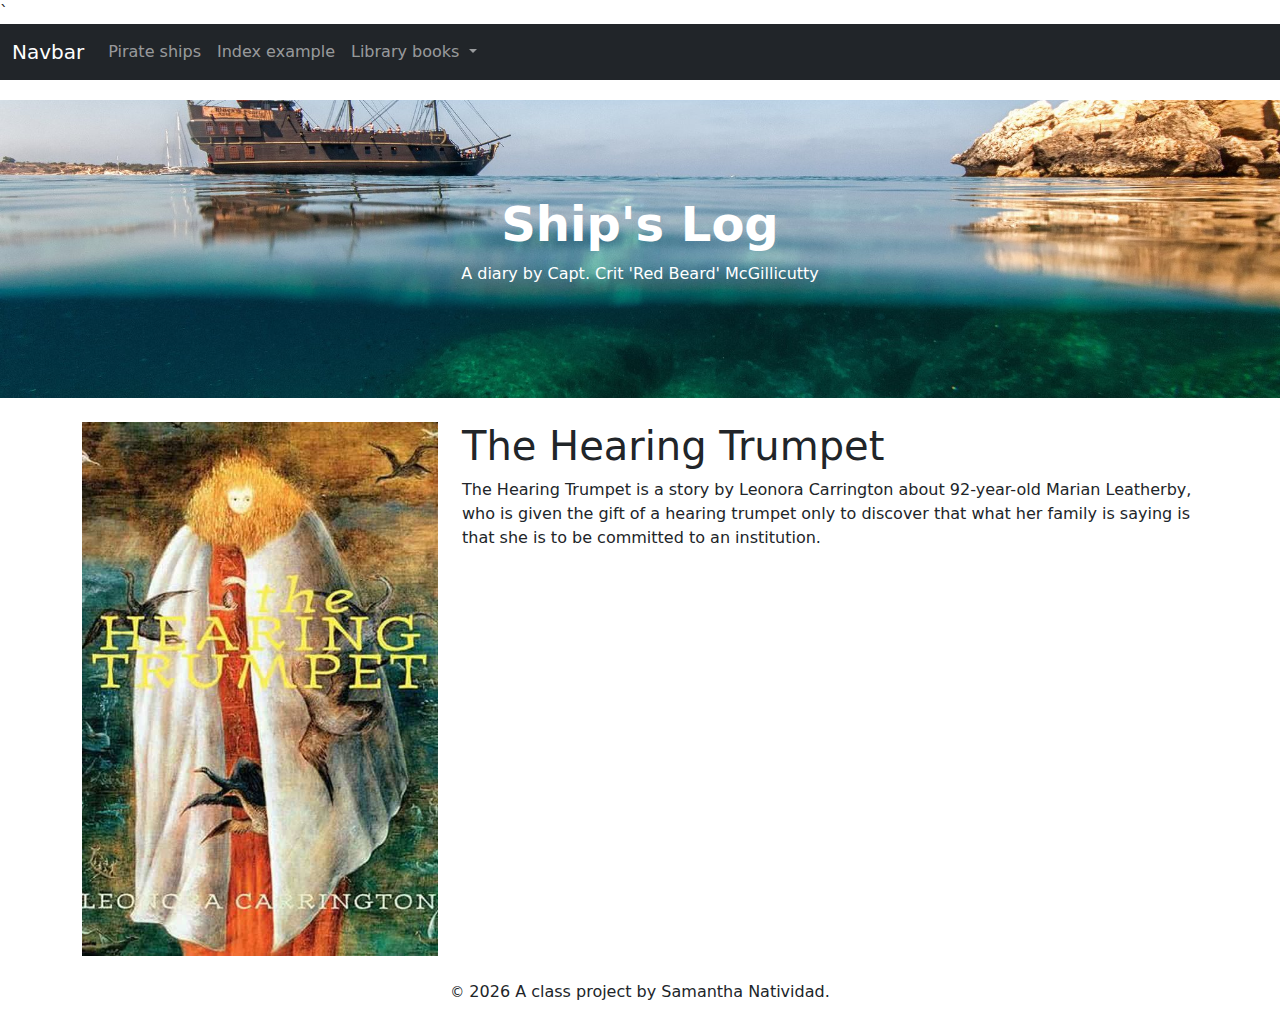
<file: docs/books/the-hearing-trumpet.html>
<!DOCTYPE html>
<html lang="en">
  <!-- A Intro to Coding for Journalists class project -->
  <head>
    <title>Pirate Cove | The Hearing Trumpet</title>
    `
    <meta
      name="description"
      content="The Hearing Trumpet by Leonora Carrington"
    />
    <meta charset="utf-8" />
    <meta http-equiv="X-UA-Compatible" content="IE=edge" />
    <meta
      name="viewport"
      content="width=device-width, initial-scale=1, maximum-scale=1"
    />
    <link rel="stylesheet" href="../css/main.css" />
  </head>
  <body>
    <nav class="navbar navbar-expand-lg bg-dark" data-bs-theme="dark">
      <div class="container-fluid">
        <a class="navbar-brand" href="../index.html">Navbar</a>
        <button
          class="navbar-toggler"
          type="button"
          data-bs-toggle="collapse"
          data-bs-target="#navbarNavDropdown"
          aria-controls="navbarNavDropdown"
          aria-expanded="false"
          aria-label="Toggle navigation"
        >
          <span class="navbar-toggler-icon"></span>
        </button>
        <div class="collapse navbar-collapse" id="navbarNavDropdown">
          <ul class="navbar-nav">
            <li class="nav-item">
              <a class="nav-link" href="../pirate-ships.html">Pirate ships</a>
            </li>
            <li class="nav-item">
              <a class="nav-link" href="../index-example.html">Index example</a>
            </li>

            <li class="nav-item dropdown">
              <a
                class="nav-link dropdown-toggle"
                href="#"
                id="navbarDropdownMenuLink"
                role="button"
                data-bs-toggle="dropdown"
                aria-expanded="false"
              >
                Library books
              </a>
              <ul
                class="dropdown-menu"
                aria-labelledby="navbarDropdownMenuLink"
              >
                <li>
                  <a class="dropdown-item" href="../books/the-clown.html"
                    >The Clown</a
                  >
                </li>

                <li>
                  <a
                    class="dropdown-item"
                    href="../books/the-shipping-news.html"
                    >The Shipping News</a
                  >
                </li>

                <li>
                  <a
                    class="dropdown-item"
                    href="../books/the-hearing-trumpet.html"
                    >The Hearing Trumpet</a
                  >
                </li>
              </ul>
            </li>
          </ul>
        </div>
      </div>
    </nav>

    <div id="jumbo" class="p-5 mb-4 bg-light">
      <div class="container-fluid py-5 text-center">
        <h1 class="display-5 fw-bold">Ship's Log</h1>
        <p>A diary by Capt. Crit 'Red Beard' McGillicutty</p>
      </div>
    </div>

    <article class="container">
      <div class="row">
        <div class="col-sm-4">
          <img
            src="../img/the-hearing-trumpet.jpg"
            alt=""
            class="img-fluid mb-4"
          />
        </div>
        <div class="col-sm-8">
          <h1>The Hearing Trumpet</h1>
          <p>
            The Hearing Trumpet is a story by Leonora Carrington about
            92-year-old Marian Leatherby, who is given the gift of a hearing
            trumpet only to discover that what her family is saying is that she
            is to be committed to an institution.
          </p>
        </div>
      </div>
    </article>

    <footer>
      <p id="legal" class="center-block text-center">
        <small>&copy;</small> <span class="copyright-year"></span>
        A class project by Samantha Natividad.
      </p>
    </footer>

    <script src="../js/jquery.js"></script>
    <script src="../js/bootstrap.bundle.min.js"></script>
    <script src="../js/scripts.js"></script>
  </body>
</html>
</file>
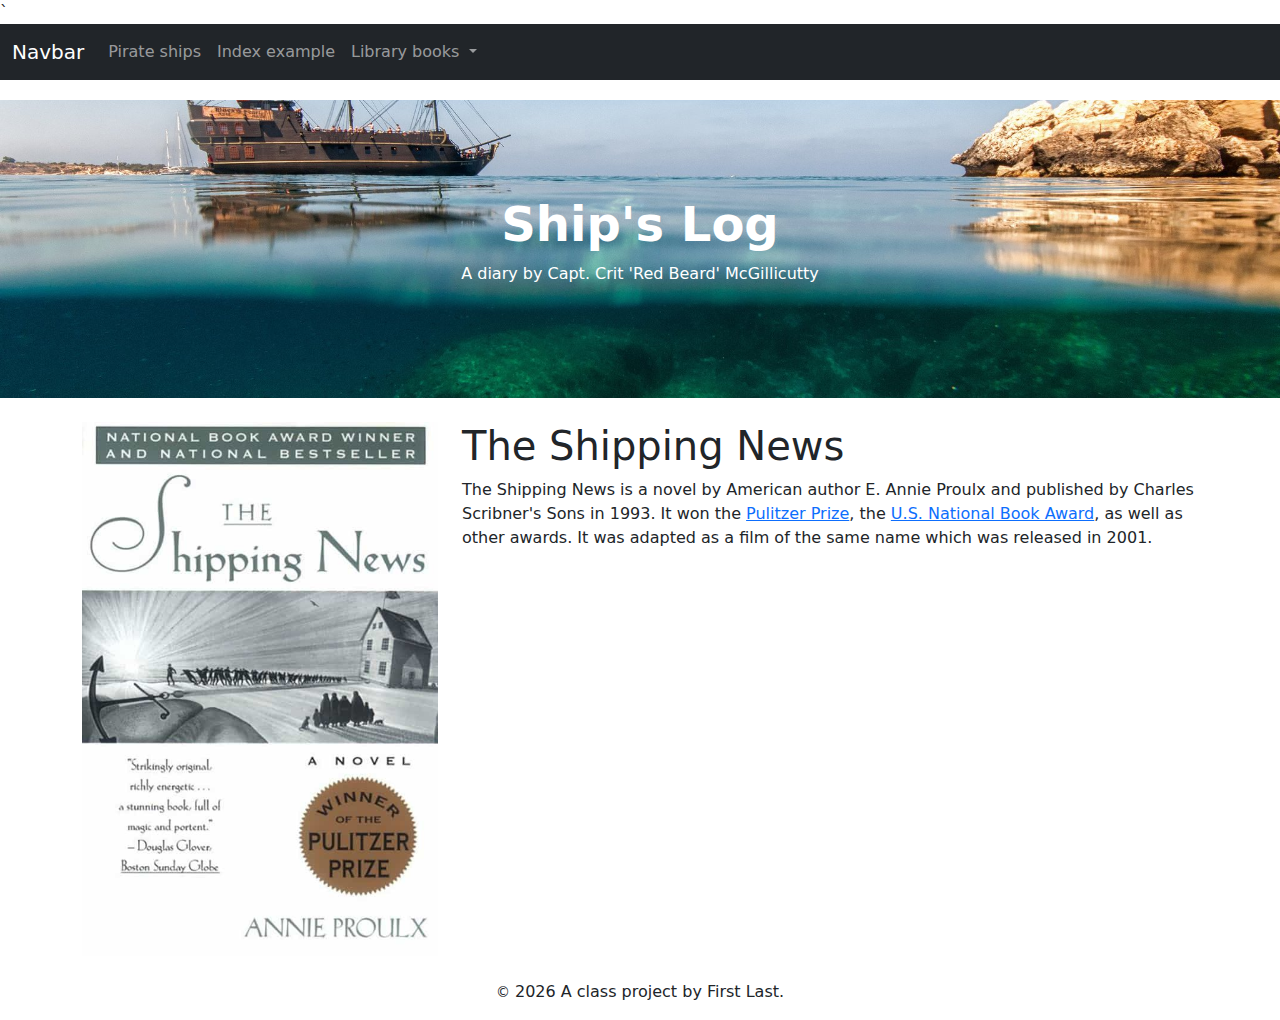
<file: docs/books/the-shipping-news.html>
<!doctype html>
<html lang="en">
  <!-- A Intro to Coding for Journalists class project -->
  <head>
    <title>Pirate Cove | The Shipping News</title>`
    <meta name="description" content="The Shipping News by Annie Proulx">
    <meta charset="utf-8">
    <meta http-equiv="X-UA-Compatible" content="IE=edge"/>
    <meta name="viewport" content="width=device-width, initial-scale=1, maximum-scale=1">
    <link rel="stylesheet" href="../css/main.css">
  </head>
  <body>
    <nav class="navbar navbar-expand-lg bg-dark" data-bs-theme="dark">
  <div class="container-fluid">
    <a class="navbar-brand" href="../index.html">Navbar</a>
    <button class="navbar-toggler" type="button" data-bs-toggle="collapse" data-bs-target="#navbarNavDropdown" aria-controls="navbarNavDropdown" aria-expanded="false" aria-label="Toggle navigation">
      <span class="navbar-toggler-icon"></span>
    </button>
    <div class="collapse navbar-collapse" id="navbarNavDropdown">
      <ul class="navbar-nav">

        <li class="nav-item">
         <a class="nav-link" href="../pirate-ships.html">Pirate ships</a>
        </li>
        <li class="nav-item">
         <a class="nav-link" href="../index-example.html">Index example</a>
        </li>

        <li class="nav-item dropdown">
          <a class="nav-link dropdown-toggle" href="#" id="navbarDropdownMenuLink" role="button" data-bs-toggle="dropdown" aria-expanded="false">
            Library books
          </a>
          <ul class="dropdown-menu" aria-labelledby="navbarDropdownMenuLink">
            
            <li><a class="dropdown-item" href="../books/the-clown.html">The Clown</a></li>
            
            <li><a class="dropdown-item" href="../books/the-shipping-news.html">The Shipping News</a></li>
            
            <li><a class="dropdown-item" href="../books/the-hearing-trumpet.html">The Hearing Trumpet</a></li>
            
          </ul>
        </li>
      </ul>
    </div>
  </div>
</nav>

    <div id="jumbo" class="p-5 mb-4 bg-light">
  <div class="container-fluid py-5 text-center">
    <h1 class="display-5 fw-bold">Ship's Log</h1>
    <p>A diary by Capt. Crit 'Red Beard' McGillicutty</p>
  </div>
</div>

    
  <article class="container">
    <div class="row">
      <div class="col-sm-4">
          <img src="../img/the-shipping-news.jpg" alt="" class="img-fluid mb-4">
      </div>
      <div class="col-sm-8">
          <h1>The Shipping News</h1>
          <p>The Shipping News is a novel by American author E. Annie Proulx and published by Charles Scribner's Sons in 1993. It won the <a href="https://www.pulitzer.org/winners/e-annie-proulx">Pulitzer Prize</a>, the <a href="https://www.nationalbook.org/books/shipping-news/">U.S. National Book Award</a>, as well as other awards. It was adapted as a film of the same name which was released in 2001.</p>
      </div>
    </div>
  </article>


    <footer>
<p id="legal" class="center-block text-center">
  <small>&copy;</small> <span class="copyright-year"></span>
  A class project by First Last.
</p>
</footer>


    <script src="../js/jquery.js"></script>
    <script src="../js/bootstrap.bundle.min.js"></script>
    <script src="../js/scripts.js"></script>
  </body>
</html>
</file>
